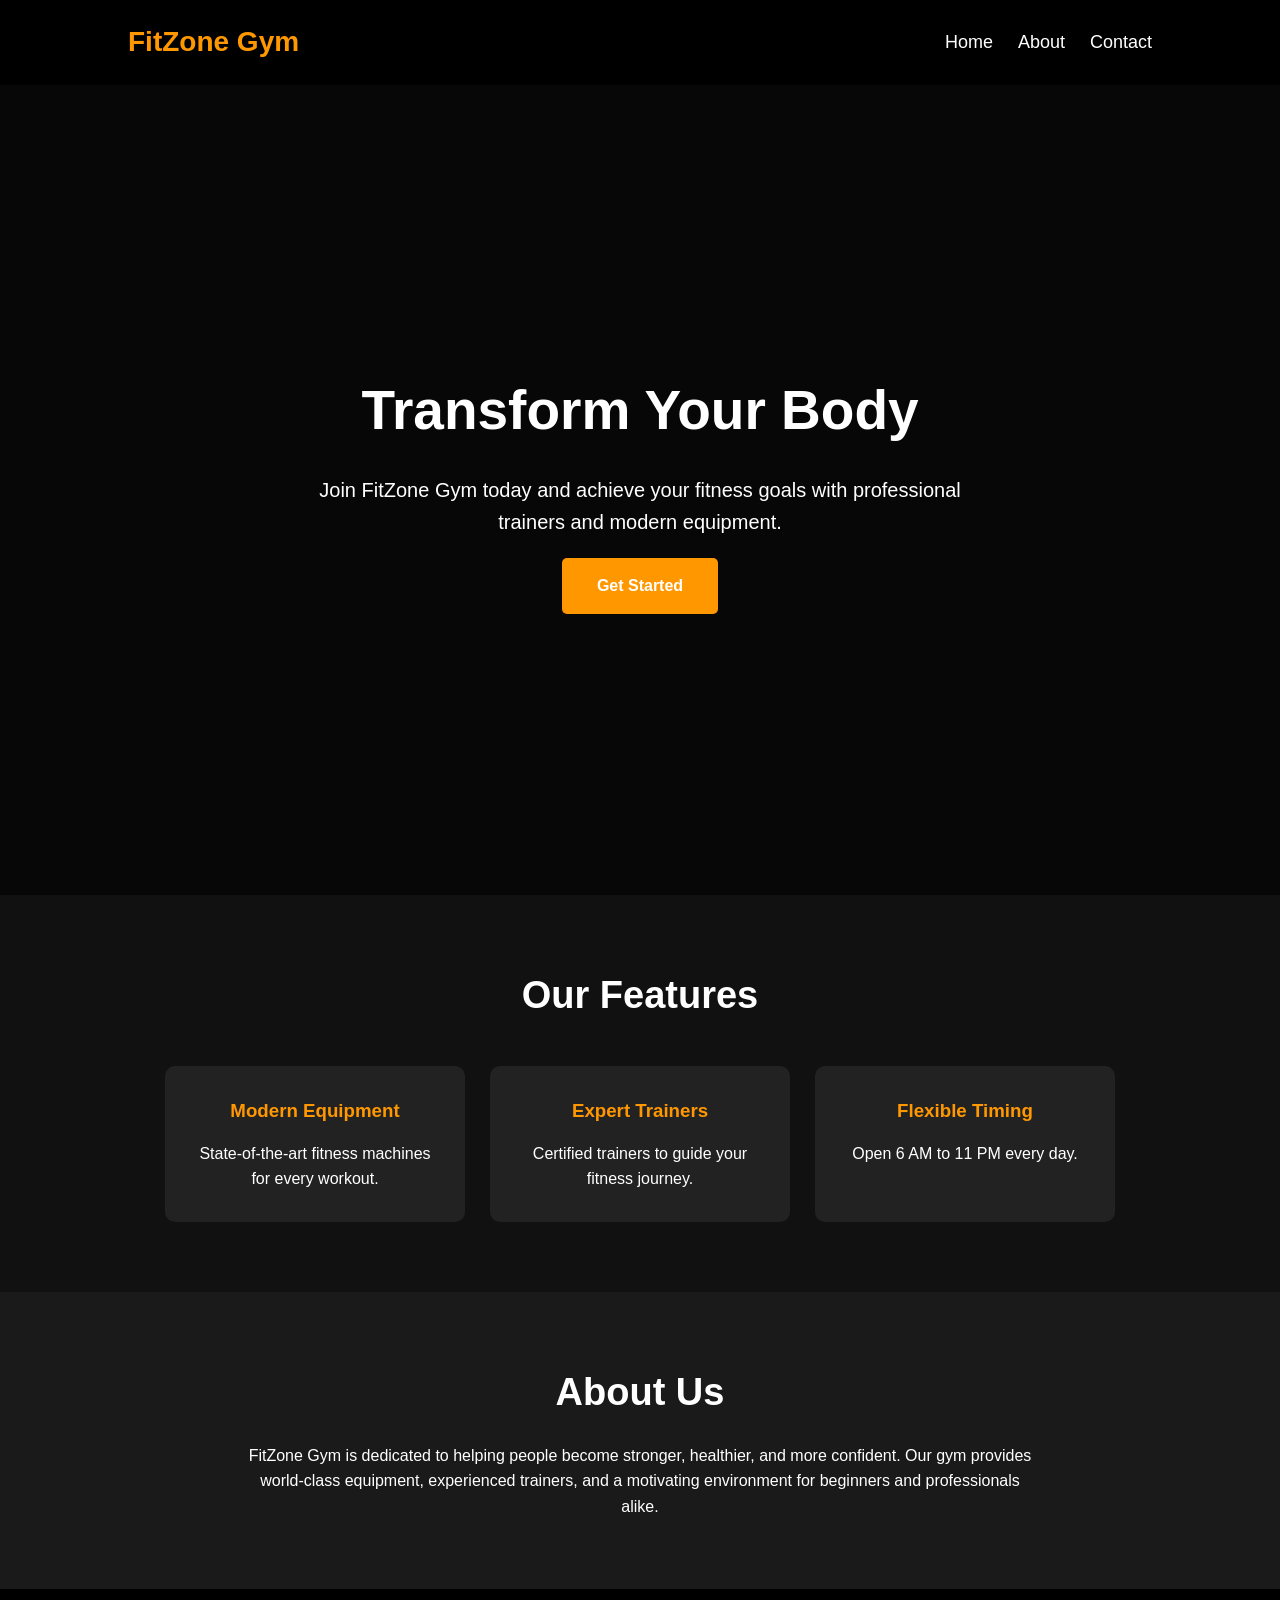
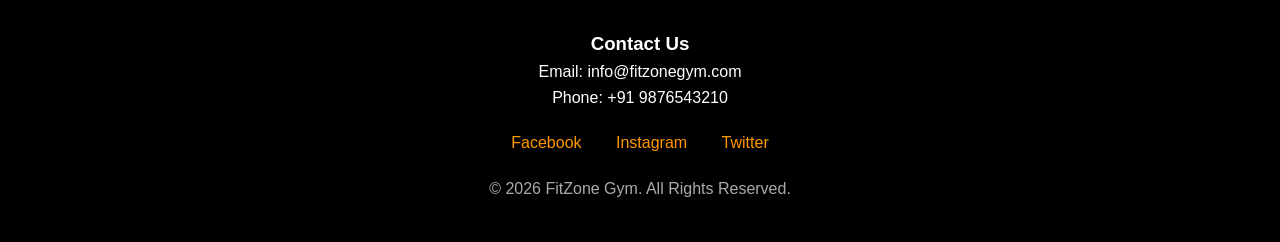
<file: index.html>
<!DOCTYPE html>
<html lang="en">
<head>
    <meta charset="UTF-8">
    <meta name="viewport" content="width=device-width, initial-scale=1.0">
    <title>FitZone Gym</title>
    <link rel="stylesheet" href="style.css">
</head>
<body>

    <!-- Navigation -->
    <header>
        <nav>
            <div class="logo">FitZone Gym</div>

            <ul>
                <li><a href="#home">Home</a></li>
                <li><a href="#about">About</a></li>
                <li><a href="#contact">Contact</a></li>
            </ul>
        </nav>
    </header>

    <!-- Hero Section -->

    <section class="hero" id="home">
        <div class="hero-content">
            <h1>Transform Your Body</h1>

            <p>
                Join FitZone Gym today and achieve your fitness goals
                with professional trainers and modern equipment.
            </p>

            <a href="#" class="btn">Get Started</a>

        </div>
    </section>

    <!-- Features -->

    <section class="features">

        <h2>Our Features</h2>

        <div class="cards">

            <div class="card">
                <h3>Modern Equipment</h3>
                <p>State-of-the-art fitness machines for every workout.</p>
            </div>

            <div class="card">
                <h3>Expert Trainers</h3>
                <p>Certified trainers to guide your fitness journey.</p>
            </div>

            <div class="card">
                <h3>Flexible Timing</h3>
                <p>Open 6 AM to 11 PM every day.</p>
            </div>

        </div>

    </section>

    <!-- About -->

    <section class="about" id="about">

        <h2>About Us</h2>

        <p>
            FitZone Gym is dedicated to helping people become stronger,
            healthier, and more confident. Our gym provides world-class
            equipment, experienced trainers, and a motivating environment
            for beginners and professionals alike.
        </p>

    </section>

    <!-- Footer -->

    <footer id="contact">

        <h3>Contact Us</h3>

        <p>Email: info@fitzonegym.com</p>

        <p>Phone: +91 9876543210</p>

        <div class="social">

            <a href="#">Facebook</a>

            <a href="#">Instagram</a>

            <a href="#">Twitter</a>

        </div>

        <p class="copy">
            © 2026 FitZone Gym. All Rights Reserved.
        </p>

    </footer>

</body>
</html>
</file>
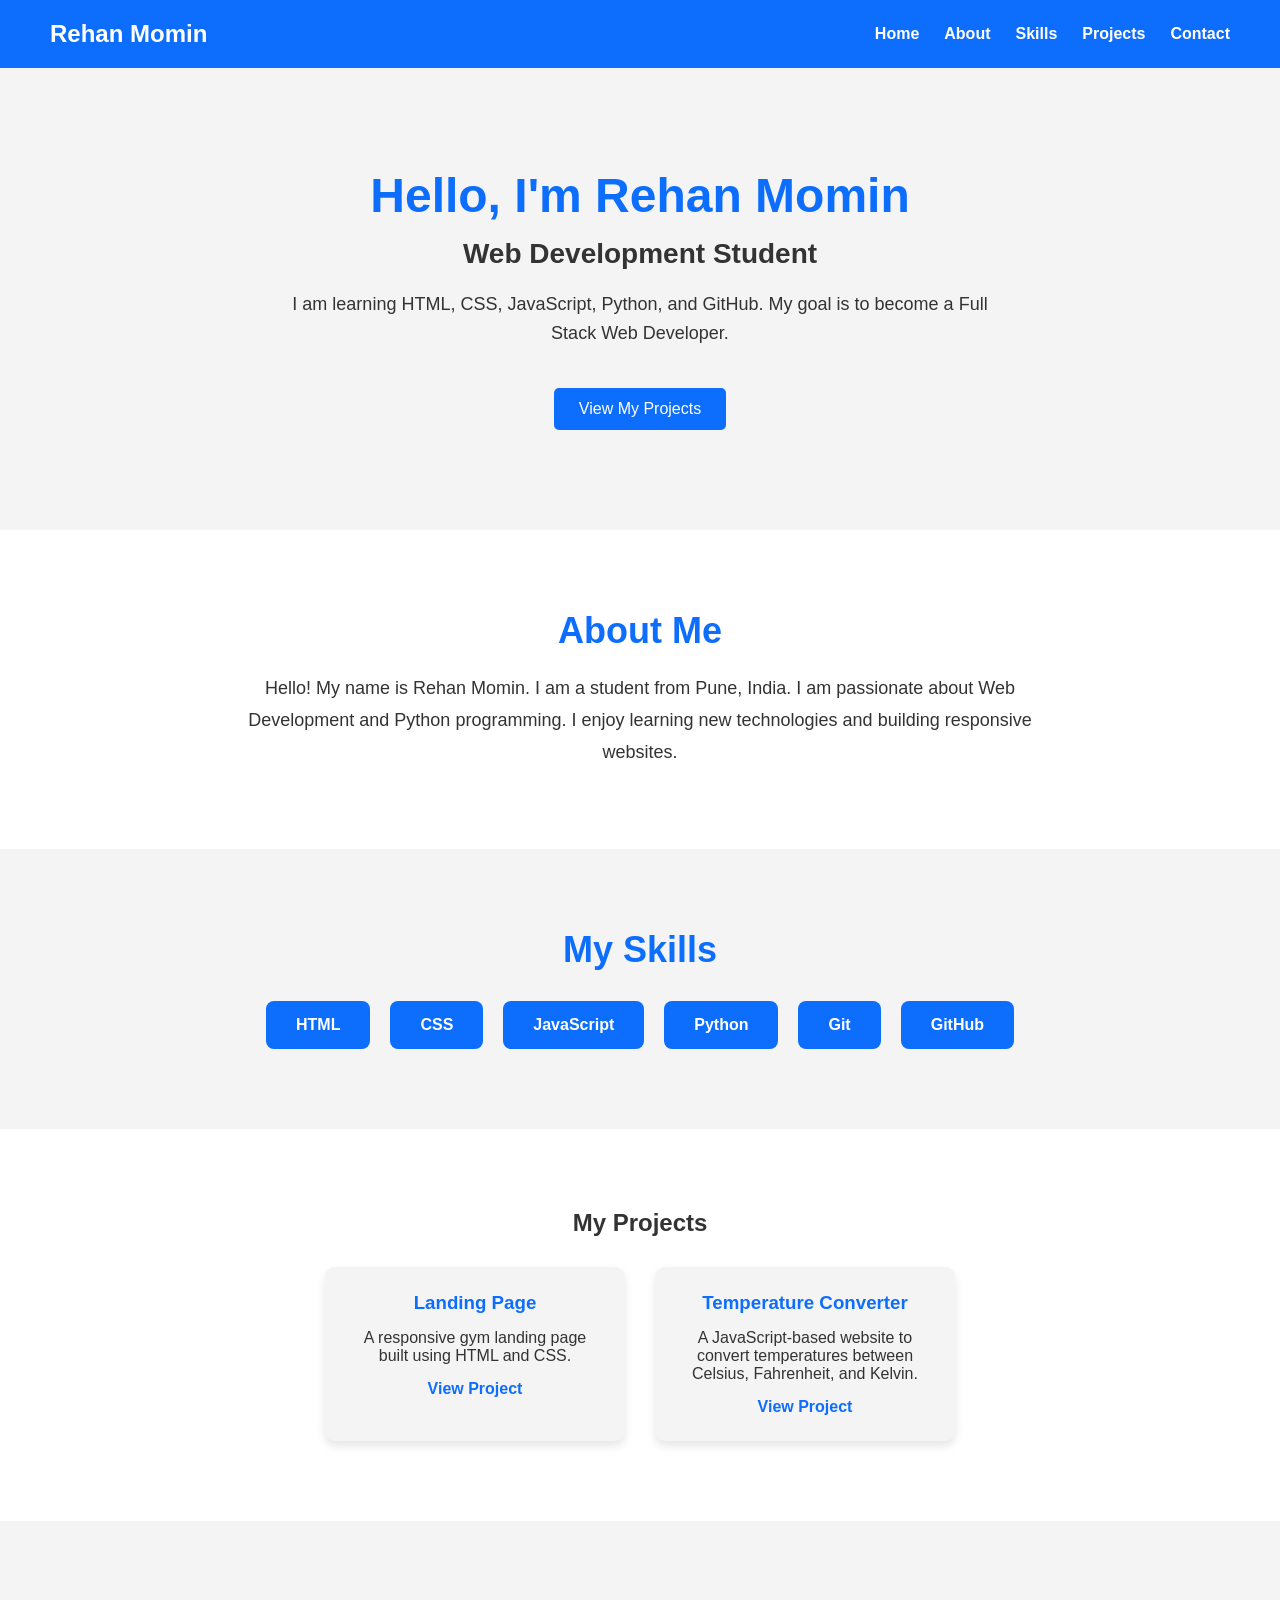
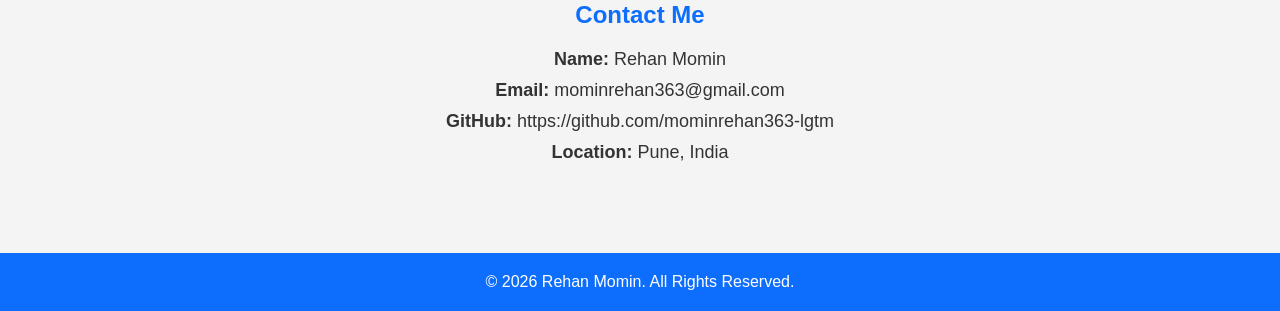
<file: WebDev-L1-PersonalPortfolio/index.html>
<!DOCTYPE html>
<html lang="en">
<head>
    <meta charset="UTF-8">
    <meta name="viewport" content="width=device-width, initial-scale=1.0">
    <title>Rehan Momin | Portfolio</title>
    <link rel="stylesheet" href="style.css">
</head>
<body>

    <!-- Navigation Bar -->
    <nav>
        <div class="logo">Rehan Momin</div>

        <ul>
            <li><a href="#home">Home</a></li>
            <li><a href="#about">About</a></li>
            <li><a href="#skills">Skills</a></li>
            <li><a href="#projects">Projects</a></li>
            <li><a href="#contact">Contact</a></li>
        </ul>
    </nav>

    <!-- Hero Section -->
    <section id="home">
        <h1>Hello, I'm Rehan Momin</h1>
        <h2>Web Development Student</h2>

        <p>
            I am learning HTML, CSS, JavaScript, Python, and GitHub.
            My goal is to become a Full Stack Web Developer.
        </p>

        <a href="#projects">View My Projects</a>
    </section>
    <!-- About Section -->
    <section id="about">
        <h2>About Me</h2>
        <p>
            Hello! My name is Rehan Momin. I am a student from Pune, India.
            I am passionate about Web Development and Python programming.
            I enjoy learning new technologies and building responsive websites.
        </p>
    </section>

    <!-- Skills Section -->
    <section id="skills">
        <h2>My Skills</h2>

        <div class="skills-container">
            <div class="skill">HTML</div>
            <div class="skill">CSS</div>
            <div class="skill">JavaScript</div>
            <div class="skill">Python</div>
            <div class="skill">Git</div>
            <div class="skill">GitHub</div>
        </div>
    </section>
    <!-- Projects Section -->
    <section id="projects">
        <h2>My Projects</h2>

        <div class="projects-container">
            <div class="project-card">
                <h3>Landing Page</h3>
                <p>A responsive gym landing page built using HTML and CSS.</p>
                <a href="#">View Project</a>
            </div>

            <div class="project-card">
                <h3>Temperature Converter</h3>
                <p>A JavaScript-based website to convert temperatures between Celsius, Fahrenheit, and Kelvin.</p>
                <a href="#">View Project</a>
            </div>
        </div>
    </section>
    <!-- Contact Section -->
    <section id="contact">
        <h2>Contact Me</h2>

        <p><strong>Name:</strong> Rehan Momin</p>
        <p><strong>Email:</strong> mominrehan363@gmail.com</p>
        <p><strong>GitHub:</strong> https://github.com/mominrehan363-lgtm</p>
        <p><strong>Location:</strong> Pune, India</p>
    </section>
    <footer>
        <p>© 2026 Rehan Momin. All Rights Reserved.</p>
    </footer>

</body>
</html>
</file>
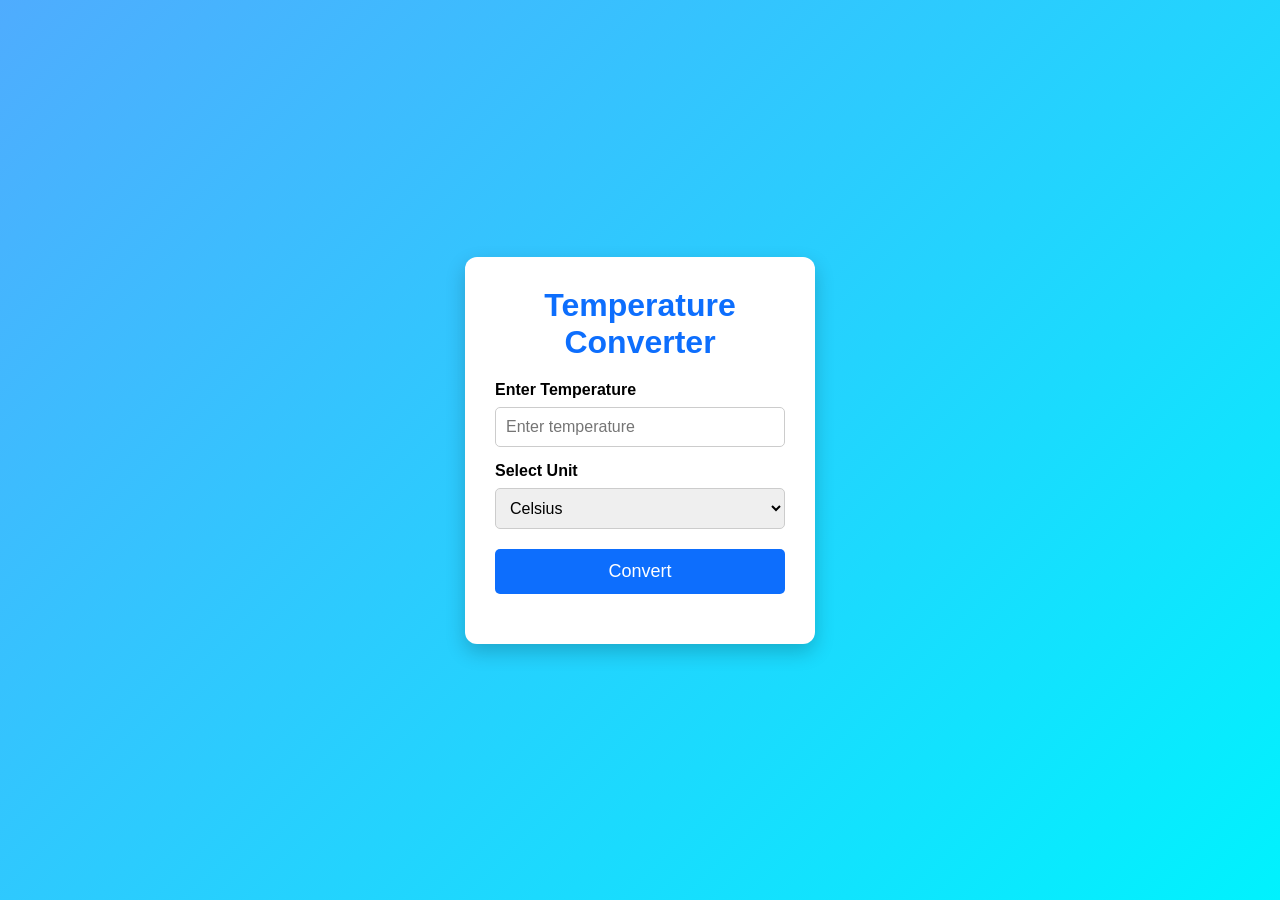
<file: WebDev-L1-TemperatureConverter/index.html>
<!DOCTYPE html>
<html lang="en">
<head>
    <meta charset="UTF-8">
    <meta name="viewport" content="width=device-width, initial-scale=1.0">
    <title>Temperature Converter</title>
    <link rel="stylesheet" href="style.css">
</head>
<body>

<div class="container">
    <h1>Temperature Converter</h1>

    <label for="temperature">Enter Temperature</label>
    <input type="number" id="temperature" placeholder="Enter temperature">

    <label for="unit">Select Unit</label>
    <select id="unit">
        <option value="celsius">Celsius</option>
        <option value="fahrenheit">Fahrenheit</option>
        <option value="kelvin">Kelvin</option>
    </select>

    <button onclick="convertTemperature()">Convert</button>

    <div id="result"></div>
</div>

<script src="script.js"></script>

</body>
</html>
</file>
<file: style.css>
*{
    margin:0;
    padding:0;
    box-sizing:border-box;
    font-family:Arial, Helvetica, sans-serif;
}

body{
    line-height:1.6;
    background:#111;
    color:white;
}

/* Navigation */

header{
    background:#000;
    position:sticky;
    top:0;
}

nav{
    display:flex;
    justify-content:space-between;
    align-items:center;
    padding:20px 10%;
}

.logo{
    font-size:28px;
    color:#ff9800;
    font-weight:bold;
}

nav ul{
    display:flex;
    list-style:none;
}

nav ul li{
    margin-left:25px;
}

nav ul li a{
    color:white;
    text-decoration:none;
    font-size:18px;
}

nav ul li a:hover{
    color:#ff9800;
}

/* Hero */

.hero{
    height:90vh;
    background:linear-gradient(rgba(0,0,0,.6),
    rgba(0,0,0,.6)),
    url("https://images.unsplash.com/photo-1517836357463-d25dfeac3438?auto=format&fit=crop&w=1500&q=80");
    background-size:cover;
    background-position:center;
    display:flex;
    justify-content:center;
    align-items:center;
    text-align:center;
    padding:20px;
}

.hero h1{
    font-size:55px;
}

.hero p{
    margin:20px auto;
    max-width:700px;
    font-size:20px;
}

.btn{
    display:inline-block;
    background:#ff9800;
    color:white;
    padding:15px 35px;
    text-decoration:none;
    border-radius:5px;
    font-weight:bold;
}

.btn:hover{
    background:#e68900;
}

/* Features */

.features{
    padding:70px 10%;
    text-align:center;
}

.features h2{
    margin-bottom:40px;
    font-size:38px;
}

.cards{
    display:flex;
    gap:25px;
    flex-wrap:wrap;
    justify-content:center;
}

.card{
    background:#222;
    padding:30px;
    width:300px;
    border-radius:10px;
}

.card h3{
    color:#ff9800;
    margin-bottom:15px;
}

/* About */

.about{
    padding:70px 10%;
    text-align:center;
    background:#1a1a1a;
}

.about h2{
    font-size:38px;
    margin-bottom:20px;
}

.about p{
    max-width:800px;
    margin:auto;
}

/* Footer */

footer{
    background:#000;
    text-align:center;
    padding:40px;
}

.social{
    margin:20px 0;
}

.social a{
    color:#ff9800;
    text-decoration:none;
    margin:0 15px;
}

.copy{
    margin-top:20px;
    color:#aaa;
}

/* Responsive */

@media(max-width:768px){

nav{
    flex-direction:column;
}

nav ul{
    margin-top:15px;
}

.hero h1{
    font-size:38px;
}

.hero p{
    font-size:17px;
}

.cards{
    flex-direction:column;
    align-items:center;
}

}
</file>
<file: WebDev-L1-PersonalPortfolio/style.css>
html{
    scroll-behavior: smooth;
}
* {
    margin: 0;
    padding: 0;
    box-sizing: border-box;
}

body {
    font-family: Arial, sans-serif;
    background-color: #f4f4f4;
    color: #333;
}

/* Navigation Bar */
nav {
    background-color: #0d6efd;
    color: white;
    display: flex;
    justify-content: space-between;
    align-items: center;
    padding: 20px 50px;
    position: sticky;
    top: 0;
}

.logo {
    font-size: 24px;
    font-weight: bold;
}

nav ul {
    display: flex;
    list-style: none;
}

nav ul li {
    margin-left: 25px;
}

nav ul li a {
    text-decoration: none;
    color: white;
    font-weight: bold;
}

nav ul li a:hover {
    color: yellow;
}

/* Hero Section */
#home {
    text-align: center;
    padding: 100px 20px;
}

#home h1 {
    font-size: 48px;
    color: #0d6efd;
}

#home h2 {
    margin-top: 15px;
    font-size: 28px;
}

#home p {
    margin: 20px auto;
    max-width: 700px;
    font-size: 18px;
    line-height: 1.6;
}

#home a {
    display: inline-block;
    background-color: #0d6efd;
    color: white;
    text-decoration: none;
    padding: 12px 25px;
    border-radius: 5px;
    margin-top: 20px;
}

#home a:hover {
    background-color: #084298;
}
/* About Section */
#about {
    padding: 80px 20px;
    text-align: center;
    background: white;
}

#about h2 {
    font-size: 36px;
    color: #0d6efd;
    margin-bottom: 20px;
}

#about p {
    max-width: 800px;
    margin: auto;
    font-size: 18px;
    line-height: 1.8;
}

/* Skills Section */
#skills {
    padding: 80px 20px;
    text-align: center;
    background: #f4f4f4;
}

#skills h2 {
    font-size: 36px;
    color: #0d6efd;
    margin-bottom: 30px;
}

.skills-container {
    display: flex;
    justify-content: center;
    flex-wrap: wrap;
    gap: 20px;
}

.skill {
    background: #0d6efd;
    color: white;
    padding: 15px 30px;
    border-radius: 8px;
    font-weight: bold;
}
/* Projects */
#projects {
    padding: 80px 20px;
    text-align: center;
    background: white;
}

.projects-container {
    display: flex;
    justify-content: center;
    flex-wrap: wrap;
    gap: 30px;
    margin-top: 30px;
}

.project-card {
    width: 300px;
    background: #f4f4f4;
    padding: 25px;
    border-radius: 10px;
    box-shadow: 0 5px 10px rgba(0,0,0,0.1);
}

.project-card h3 {
    color: #0d6efd;
    margin-bottom: 15px;
}

.project-card a {
    display: inline-block;
    margin-top: 15px;
    color: #0d6efd;
    text-decoration: none;
    font-weight: bold;
}

/* Contact */
#contact {
    padding: 80px 20px;
    text-align: center;
    background: #f4f4f4;
}

#contact h2 {
    color: #0d6efd;
    margin-bottom: 20px;
}

#contact p {
    margin: 10px 0;
    font-size: 18px;
}

/* Footer */
footer {
    background: #0d6efd;
    color: white;
    text-align: center;
    padding: 20px;
}
/* Responsive Design */
@media (max-width: 768px) {

    nav {
        flex-direction: column;
        padding: 15px;
    }

    nav ul {
        flex-direction: column;
        align-items: center;
        margin-top: 15px;
    }

    nav ul li {
        margin: 10px 0;
    }

    #home h1 {
        font-size: 35px;
    }

    #home h2 {
        font-size: 22px;
    }

    .skills-container,
    .projects-container {
        flex-direction: column;
        align-items: center;
    }

    .project-card {
        width: 90%;
    }
}
</file>
<file: WebDev-L1-TemperatureConverter/style.css>
* {
    margin: 0;
    padding: 0;
    box-sizing: border-box;
}

body {
    font-family: Arial, sans-serif;
    background: linear-gradient(135deg, #4facfe, #00f2fe);
    display: flex;
    justify-content: center;
    align-items: center;
    height: 100vh;
}

.container {
    background: white;
    padding: 30px;
    border-radius: 12px;
    width: 350px;
    box-shadow: 0 8px 20px rgba(0,0,0,0.2);
}

h1 {
    text-align: center;
    color: #0d6efd;
    margin-bottom: 20px;
}

label {
    display: block;
    margin-top: 15px;
    font-weight: bold;
}

input,
select {
    width: 100%;
    padding: 10px;
    margin-top: 8px;
    border: 1px solid #ccc;
    border-radius: 5px;
    font-size: 16px;
}

button {
    width: 100%;
    padding: 12px;
    margin-top: 20px;
    background: #0d6efd;
    color: white;
    border: none;
    border-radius: 5px;
    font-size: 18px;
    cursor: pointer;
}

button:hover {
    background: #084298;
}

#result {
    margin-top: 20px;
    font-size: 18px;
    text-align: center;
    font-weight: bold;
    color: #333;
}

@media (max-width: 400px) {
    .container {
        width: 90%;
    }
}
</file>
